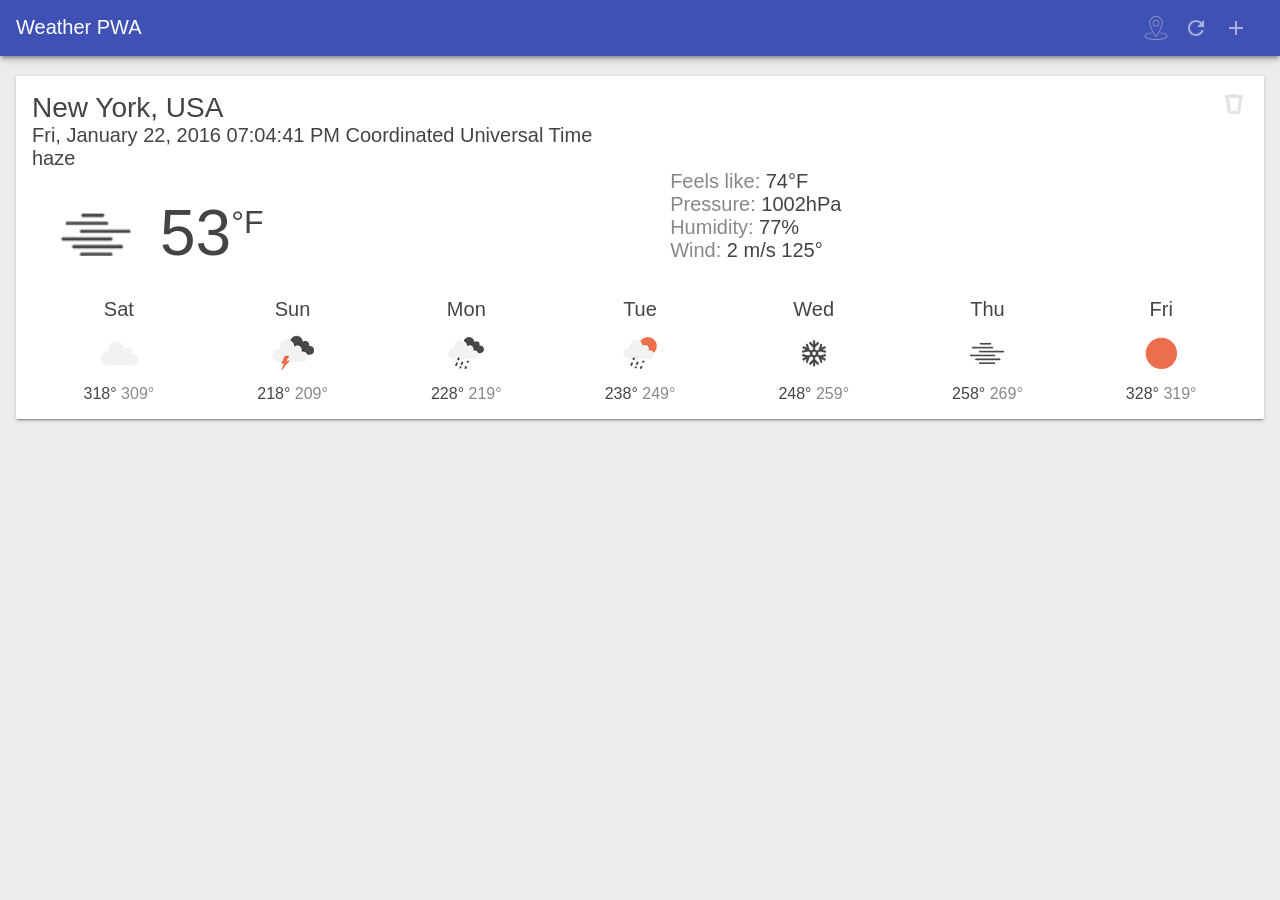
<file: index.html>
<!DOCTYPE html>
<html>
<head>
  <meta charset="utf-8">
  <meta http-equiv="X-UA-Compatible" content="IE=edge">
  <meta name="viewport" content="width=device-width, initial-scale=1.0">
  <title>Weather PWA</title>
  <link rel="stylesheet" type="text/css" href="/styles/inline.css">
  <link rel="manifest" href="/manifest.json">
  <!--<link rel="canonical" href="https://localhost:8080/">-->

  <meta name="description" content="A sample weather app">

  <!-- Add to home screen for Safari on iOS -->
  <meta name="apple-mobile-web-app-capable" content="yes">
  <meta name="apple-mobile-web-app-status-bar-style" content="black">
  <meta name="apple-mobile-web-app-title" content="Weather PWA">
  <link rel="apple-touch-icon" href="images/icons/icon-152x152.png">

  <meta name="msapplication-TileImage" content="images/icons/icon-144x144.png">
  <meta name="msapplication-TileColor" content="#2F3BA2">

  <meta name="theme-color" content="#2F3BA2" />

  <script src="/scripts/offline.min.js"></script>
  <link rel="stylesheet" href="/styles/offline-theme-default.css">
  <!-- <link rel="stylesheet" href="/styles/offline-language-english.css"> -->
  <link rel="stylesheet" href="/styles/offline-language-english-indicator.css">
</head>
<body>

  <header class="header">
    <h1 class="header__title">Weather PWA</h1>
    <button id="butCurrentLocation" class="headerButton" aria-label="CurrentLocation"></button>
    <!-- <button id="butNotifications" class="headerButton" aria-label="Notifications"></button> -->
    <button id="butRefresh" class="headerButton" aria-label="Refresh"></button>
    <button id="butAdd" class="headerButton" aria-label="Add"></button>
  </header>

  <main class="main">
    <div class="card cardTemplate weather-forecast" hidden>
      <div class="city-key" hidden></div>
      <div class="location"></div>
      <button id="butRemove" class="cardButton" aria-label="Remove"></button>
      <div class="date"></div>
      <div class="card-last-updated" hidden></div>
      <div class="description"></div>
      <div class="current">
        <div class="visual">
          <div class="icon"></div>
          <div class="temperature">
            <span class="value"></span><span class="scale">°F</span>
          </div>
        </div>
        <div class="description">
          <div class="feels-like">
            <span class="value"></span><span class="scale">°F</span>
          </div>
          <div class="pressure"></div>
          <div class="humidity"></div>
          <div class="wind">
            <span class="value"></span>
            <span class="scale">m/s</span>
            <span class="direction"></span>°
          </div>
        </div>
      </div>
      <div class="future">
        <div class="oneday">
          <div class="date"></div>
          <div class="icon"></div>
          <div class="temp-high">
            <span class="value"></span>°
          </div>
          <div class="temp-low">
            <span class="value"></span>°
          </div>
        </div>
        <div class="oneday">
          <div class="date"></div>
          <div class="icon"></div>
          <div class="temp-high">
            <span class="value"></span>°
          </div>
          <div class="temp-low">
            <span class="value"></span>°
          </div>
        </div>
        <div class="oneday">
          <div class="date"></div>
          <div class="icon"></div>
          <div class="temp-high">
            <span class="value"></span>°
          </div>
          <div class="temp-low">
            <span class="value"></span>°
          </div>
        </div>
        <div class="oneday">
          <div class="date"></div>
          <div class="icon"></div>
          <div class="temp-high">
            <span class="value"></span>°
          </div>
          <div class="temp-low">
            <span class="value"></span>°
          </div>
        </div>
        <div class="oneday">
          <div class="date"></div>
          <div class="icon"></div>
          <div class="temp-high">
            <span class="value"></span>°
          </div>
          <div class="temp-low">
            <span class="value"></span>°
          </div>
        </div>
        <div class="oneday">
          <div class="date"></div>
          <div class="icon"></div>
          <div class="temp-high">
            <span class="value"></span>°
          </div>
          <div class="temp-low">
            <span class="value"></span>°
          </div>
        </div>
        <div class="oneday">
          <div class="date"></div>
          <div class="icon"></div>
          <div class="temp-high">
            <span class="value"></span>°
          </div>
          <div class="temp-low">
            <span class="value"></span>°
          </div>
        </div>
      </div>
    </div>
  </main>

  <div class="dialog-container">
    <div class="dialog">
      <div class="dialog-title">Add new city</div>
      <div class="dialog-body">
        <select id="selectCityToAdd">
          <option value="28.6472799,76.8130727">Dehli, India</option>
          <option value="-5.7759362,106.1174957">Jakarta, Indonesia</option>
          <option value="51.5287718,-0.2416815">London, UK</option>
          <option value="48.8589507,2.2770202">Paris, France</option>
          <option value="-64.8251018,-63.496847">Port Lockroy, Antarctica</option>
          <option value="37.757815,-122.5076401">San Francisco, USA</option>
          <option value="-75.499901,43.000351">New York, USA</option>
          <option value="31.2243085,120.9162955">Shanghai, China</option>
          <option value="35.6735408,139.5703032">Tokyo, Japan</option>
          <!-- <option value="austin">Austin, TX</option>
          <option value="boston">Boston, MA</option>
          <option value="chicago">Chicago, IL</option>
          <option value="portland">Portland, OR</option>
          <option value="sanfrancisco">San Francisco, CA</option>
          <option value="seattle">Seattle, WA</option> -->
        </select>
      </div>
      <div class="dialog-buttons">
        <button id="butAddCity" class="button">Add</button>
        <button id="butAddCancel" class="button">Cancel</button>
      </div>
    </div>
  </div>

  <div class="loader">
    <svg viewBox="0 0 32 32" width="32" height="32">
      <circle id="spinner" cx="16" cy="16" r="14" fill="none"></circle>
    </svg>
  </div>

  <script src="/scripts/app.js" async></script>

</body>
</html>
</file>
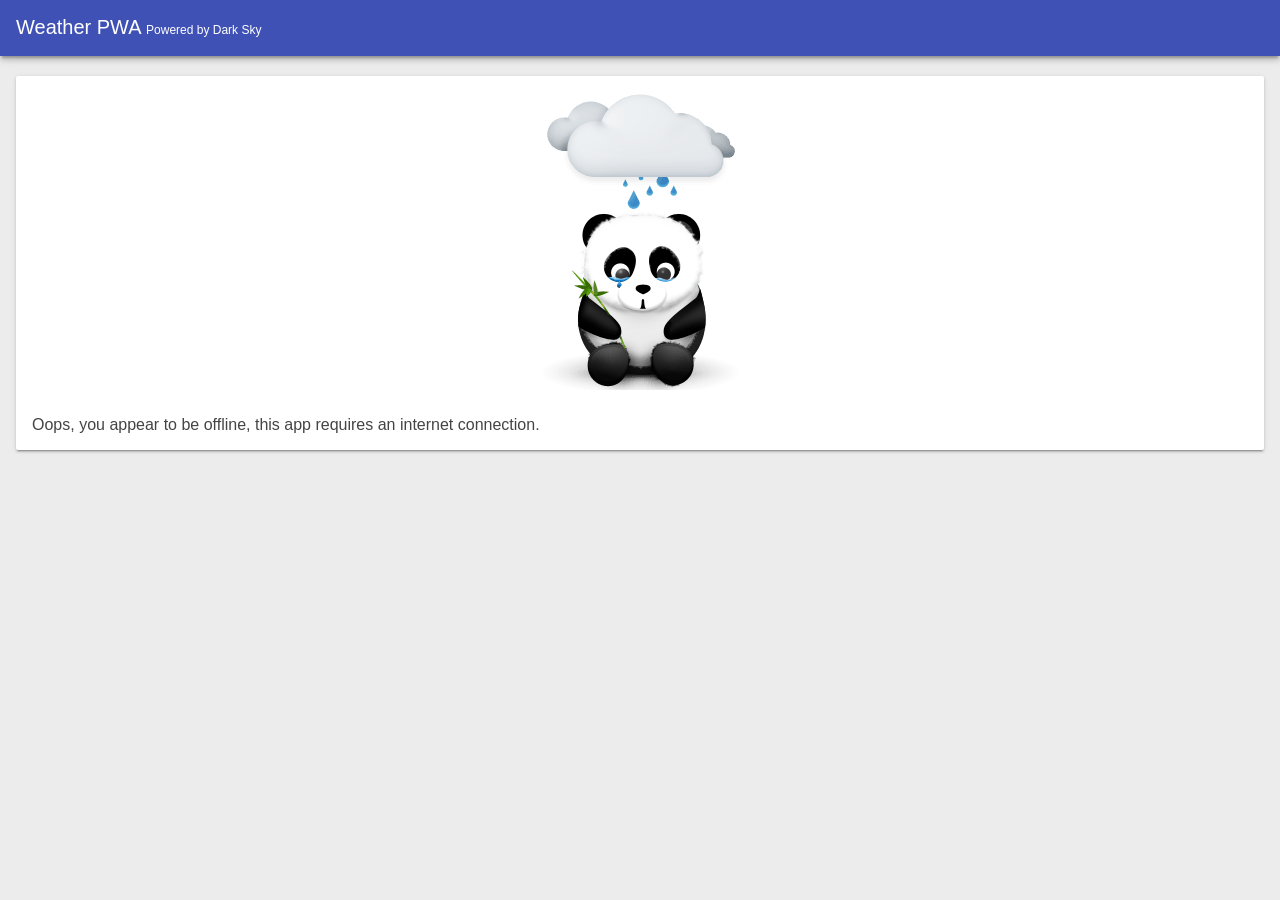
<file: offline.html>
<!--
 Your First PWA Codelab (https://g.co/codelabs/pwa)

 Copyright 2019 Google Inc.

 Licensed under the Apache License, Version 2.0 (the "License");
 you may not use this file except in compliance with the License.
 You may obtain a copy of the License at

      http://www.apache.org/licenses/LICENSE-2.0

 Unless required by applicable law or agreed to in writing, software
 distributed under the License is distributed on an "AS IS" BASIS,
 WITHOUT WARRANTIES OR CONDITIONS OF ANY KIND, either express or implied.
 See the License for the specific language governing permissions and
 limitations under the License.
-->

<!DOCTYPE html>
<html lang="en">
<head>
  <meta charset="utf-8">
  <meta http-equiv="X-UA-Compatible" content="IE=edge">
  <meta name="viewport" content="width=device-width, initial-scale=1.0">
  <title>Weather PWA</title>
  <meta name="codelab" content="your-first-pwa-v3">
  <link rel="manifest" href="/manifest.json">
  <meta name="theme-color" content="#2F3BA2" />
  <style>
    * {
      box-sizing: border-box;
    }

    html,
    body {
      color: #444;
      font-family: 'Helvetica', 'Verdana', sans-serif;
      -moz-osx-font-smoothing: grayscale;
      -webkit-font-smoothing: antialiased;
      height: 100%;
      margin: 0;
      padding: 0;
      width: 100%;
    }

    html {
      overflow: hidden;
    }

    body {
      align-content: stretch;
      align-items: stretch;
      background: #ececec;
      display: flex;
      flex-direction: column;
      flex-wrap: nowrap;
      justify-content: flex-start;
    }

    /**
    * Header
    */

    .header {
      align-content: center;
      align-items: stretch;
      background: #3f51b5;
      box-shadow:
        0 4px 5px 0 rgba(0, 0, 0, 0.14),
        0 2px 9px 1px rgba(0, 0, 0, 0.12),
        0 4px 2px -2px rgba(0, 0, 0, 0.2);
      color: #fff;
      display: flex;
      flex-direction: row;
      flex-wrap: nowrap;
      font-size: 20px;
      height: 56px;
      justify-content: flex-start;
      padding: 16px 16px 0 16px;
      position: fixed;
      transition: transform 0.233s cubic-bezier(0, 0, 0.21, 1) 0.1s;
      width: 100%;
      will-change: transform;
      z-index: 1000;
    }

    .header h1 {
      flex: 1;
      font-size: 20px;
      font-weight: 400;
      margin: 0;
    }

    .header .powered-by {
      color: white;
      font-size: 0.6em;
      text-decoration: none;
    }

    .main {
      flex: 1;
      overflow-x: hidden;
      overflow-y: auto;
      padding-top: 60px;
    }

    .weather-card {
      background: #fff;
      border-radius: 2px;
      box-shadow:
        0 2px 2px 0 rgba(0, 0, 0, 0.14),
        0 3px 1px -2px rgba(0, 0, 0, 0.2),
        0 1px 5px 0 rgba(0, 0, 0, 0.12);
      box-sizing: border-box;
      margin: 16px;
      padding: 16px;
      position: relative;
    }

    .offline-panda {
      display: block;
      margin-bottom: 1.5em;
      margin-left: auto;
      margin-right: auto;
    }
  </style>
</head>
<body>
  <header class="header">
    <h1>
      Weather PWA
      <a href="https://darksky.net/poweredby/" class="powered-by">
        Powered by Dark Sky
      </a>
    </h1>
  </header>
  <main class="main">
    <div class="weather-card">
      <img src="[data-uri]" alt="" class="offline-panda">
      <div>
        Oops, you appear to be offline, this app requires an internet
        connection.
      </div>
    </div>
  </main>
</body>
</html>
</file>
<file: styles/inline.css>
* {
  box-sizing: border-box; }

html, body {
  padding: 0;
  margin: 0;
  height: 100%;
  width: 100%;
  font-family: 'Helvetica', 'Verdana', sans-serif;
  font-weight: 400;
  font-display: optional;
  color: #444;
  -webkit-font-smoothing: antialiased;
  -moz-osx-font-smoothing: grayscale; }

html {
  overflow: hidden; }

body {
  display: -webkit-box;
  display: -webkit-flex;
  display: -ms-flexbox;
  display: flex;
  -webkit-box-orient: vertical;
  -webkit-box-direction: normal;
  -webkit-flex-direction: column;
      -ms-flex-direction: column;
          flex-direction: column;
  -webkit-flex-wrap: nowrap;
      -ms-flex-wrap: nowrap;
          flex-wrap: nowrap;
  -webkit-box-pack: start;
  -webkit-justify-content: flex-start;
      -ms-flex-pack: start;
          justify-content: flex-start;
  -webkit-box-align: stretch;
  -webkit-align-items: stretch;
      -ms-flex-align: stretch;
          align-items: stretch;
  -webkit-align-content: stretch;
      -ms-flex-line-pack: stretch;
          align-content: stretch;
  background: #ececec; }

.header {
  width: 100%;
  height: 56px;
  color: #FFF;
  background: #3F51B5;
  position: fixed;
  font-size: 20px;
  box-shadow: 0 4px 5px 0 rgba(0, 0, 0, 0.14), 0 2px 9px 1px rgba(0, 0, 0, 0.12), 0 4px 2px -2px rgba(0, 0, 0, 0.2);
  padding: 16px 16px 0 16px;
  will-change: transform;
  display: -webkit-box;
  display: -webkit-flex;
  display: -ms-flexbox;
  display: flex;
  -webkit-box-orient: horizontal;
  -webkit-box-direction: normal;
  -webkit-flex-direction: row;
      -ms-flex-direction: row;
          flex-direction: row;
  -webkit-flex-wrap: nowrap;
      -ms-flex-wrap: nowrap;
          flex-wrap: nowrap;
  -webkit-box-pack: start;
  -webkit-justify-content: flex-start;
      -ms-flex-pack: start;
          justify-content: flex-start;
  -webkit-box-align: stretch;
  -webkit-align-items: stretch;
      -ms-flex-align: stretch;
          align-items: stretch;
  -webkit-align-content: center;
      -ms-flex-line-pack: center;
          align-content: center;
  -webkit-transition: -webkit-transform 0.233s cubic-bezier(0, 0, 0.21, 1) 0.1s;
  transition: -webkit-transform 0.233s cubic-bezier(0, 0, 0.21, 1) 0.1s;
  transition: transform 0.233s cubic-bezier(0, 0, 0.21, 1) 0.1s;
  transition: transform 0.233s cubic-bezier(0, 0, 0.21, 1) 0.1s, -webkit-transform 0.233s cubic-bezier(0, 0, 0.21, 1) 0.1s;
  z-index: 1000; }
  .header .headerButton {
    width: 24px;
    height: 24px;
    margin-right: 16px;
    text-indent: -30000px;
    overflow: hidden;
    opacity: 0.54;
    -webkit-transition: opacity 0.333s cubic-bezier(0, 0, 0.21, 1);
    transition: opacity 0.333s cubic-bezier(0, 0, 0.21, 1);
    border: none;
    outline: none;
    cursor: pointer; }

  .header #butCurrentLocation {
    background: url(/images/ic_place-marker_24px.svg) center center no-repeat;
    background-size: contain;
   }
 
  .header #butNotifications {
      background: url(/images/ic_notifications_white_24px.svg) center center no-repeat; }
  .header #butRefresh {
    background: url(/images/ic_refresh_white_24px.svg) center center no-repeat; }
  .header #butAdd {
    background: url(/images/ic_add_white_24px.svg) center center no-repeat; }

  .weather-forecast .cardButton {
      width: 24px;
      height: 24px;
      margin-right: 2px;
      margin-top: 0px;
      text-indent: -30000px;
      overflow: hidden;
      opacity: 0.54;
      -webkit-transition: opacity 0.333s cubic-bezier(0, 0, 0.21, 1);
      transition: opacity 0.333s cubic-bezier(0, 0, 0.21, 1);
      border: none;
      outline: none;
      cursor: pointer; 
      float: right;
    }

  .weather-forecast #butRemove {
    background: url(/images/ic-remove-24.svg) center center no-repeat;
    background-size: contain;
  }

.header__title {
  font-weight: 400;
  font-size: 20px;
  margin: 0;
  -webkit-box-flex: 1;
  -webkit-flex: 1;
      -ms-flex: 1;
          flex: 1; }

.loader {
  left: 50%;
  top: 50%;
  position: fixed;
  -webkit-transform: translate(-50%, -50%);
          transform: translate(-50%, -50%); }
  .loader #spinner {
    box-sizing: border-box;
    stroke: #673AB7;
    stroke-width: 3px;
    -webkit-transform-origin: 50%;
            transform-origin: 50%;
    -webkit-animation: line 1.6s cubic-bezier(0.4, 0, 0.2, 1) infinite, rotate 1.6s linear infinite;
            animation: line 1.6s cubic-bezier(0.4, 0, 0.2, 1) infinite, rotate 1.6s linear infinite; }

@-webkit-keyframes rotate {
  from {
    -webkit-transform: rotate(0);
            transform: rotate(0); }
  to {
    -webkit-transform: rotate(450deg);
            transform: rotate(450deg); } }

@keyframes rotate {
  from {
    -webkit-transform: rotate(0);
            transform: rotate(0); }
  to {
    -webkit-transform: rotate(450deg);
            transform: rotate(450deg); } }

@-webkit-keyframes line {
  0% {
    stroke-dasharray: 2, 85.964;
    -webkit-transform: rotate(0);
            transform: rotate(0); }
  50% {
    stroke-dasharray: 65.973, 21.9911;
    stroke-dashoffset: 0; }
  100% {
    stroke-dasharray: 2, 85.964;
    stroke-dashoffset: -65.973;
    -webkit-transform: rotate(90deg);
            transform: rotate(90deg); } }

@keyframes line {
  0% {
    stroke-dasharray: 2, 85.964;
    -webkit-transform: rotate(0);
            transform: rotate(0); }
  50% {
    stroke-dasharray: 65.973, 21.9911;
    stroke-dashoffset: 0; }
  100% {
    stroke-dasharray: 2, 85.964;
    stroke-dashoffset: -65.973;
    -webkit-transform: rotate(90deg);
            transform: rotate(90deg); } }

.main {
  padding-top: 60px;
  -webkit-box-flex: 1;
  -webkit-flex: 1;
      -ms-flex: 1;
          flex: 1;
  overflow-x: hidden;
  overflow-y: auto;
  -webkit-overflow-scrolling: touch; }

.dialog-container {
  background: rgba(0, 0, 0, 0.57);
  position: fixed;
  left: 0;
  top: 0;
  width: 100%;
  height: 100%;
  opacity: 0;
  pointer-events: none;
  will-change: opacity;
  -webkit-transition: opacity 0.333s cubic-bezier(0, 0, 0.21, 1);
  transition: opacity 0.333s cubic-bezier(0, 0, 0.21, 1); }

.dialog-container--visible {
  opacity: 1;
  pointer-events: auto; }

.dialog {
  background: #FFF;
  border-radius: 2px;
  box-shadow: 0 0 14px rgba(0, 0, 0, 0.24), 0 14px 28px rgba(0, 0, 0, 0.48);
  min-width: 280px;
  position: absolute;
  left: 50%;
  top: 50%;
  -webkit-transform: translate(-50%, -50%) translateY(30px);
          transform: translate(-50%, -50%) translateY(30px);
  -webkit-transition: -webkit-transform 0.333s cubic-bezier(0, 0, 0.21, 1) 0.05s;
  transition: -webkit-transform 0.333s cubic-bezier(0, 0, 0.21, 1) 0.05s;
  transition: transform 0.333s cubic-bezier(0, 0, 0.21, 1) 0.05s;
  transition: transform 0.333s cubic-bezier(0, 0, 0.21, 1) 0.05s, -webkit-transform 0.333s cubic-bezier(0, 0, 0.21, 1) 0.05s; }

.dialog > div {
  padding-left: 24px;
  padding-right: 24px; }

.dialog-title {
  padding-top: 20px;
  font-size: 1.25em; }

.dialog-body {
  padding-top: 20px;
  padding-bottom: 24px; }
  .dialog-body select {
    width: 100%;
    font-size: 2em; }

.dialog-buttons {
  padding: 8px !important;
  float: right; }

.card {
  padding: 16px;
  position: relative;
  box-sizing: border-box;
  background: #fff;
  border-radius: 2px;
  margin: 16px;
  box-shadow: 0 2px 2px 0 rgba(0, 0, 0, 0.14), 0 3px 1px -2px rgba(0, 0, 0, 0.2), 0 1px 5px 0 rgba(0, 0, 0, 0.12); }

.weather-forecast .location {
  font-size: 1.75em; 
  display: inline;
}

.weather-forecast .date, .weather-forecast .description {
  font-size: 1.25em; }

  .weather-forecast .card-last-updated{
    visibility: hidden;
  }

.weather-forecast .current {
  display: -webkit-box;
  display: -webkit-flex;
  display: -ms-flexbox;
  display: flex; }
  .weather-forecast .current .icon {
    width: 128px;
    height: 128px; }
  .weather-forecast .current .visual {
    display: -webkit-box;
    display: -webkit-flex;
    display: -ms-flexbox;
    display: flex;
    font-size: 4em; }
    .weather-forecast .current .visual .scale {
      font-size: 0.5em;
      vertical-align: super; }
  .weather-forecast .current .visual, .weather-forecast .current .description {
    -webkit-box-flex: 1;
    -webkit-flex-grow: 1;
        -ms-flex-positive: 1;
            flex-grow: 1; }
  .weather-forecast .current .feels-like:before {
    content: "Feels like: ";
    color: #888; }
  .weather-forecast .current .wind:before {
    content: "Wind: ";
    color: #888; }
  .weather-forecast .current .pressure:before {
    content: "Pressure: ";
    color: #888; }
  .weather-forecast .current .humidity:before {
    content: "Humidity: ";
    color: #888; }
  .weather-forecast .current .pollen:before {
    content: "Pollen Count: ";
    color: #888; }
  .weather-forecast .current .pcount:before {
    content: "Pollen ";
    color: #888; }

.weather-forecast .future {
  display: -webkit-box;
  display: -webkit-flex;
  display: -ms-flexbox;
  display: flex; }
  .weather-forecast .future .oneday {
    -webkit-box-flex: 1;
    -webkit-flex-grow: 1;
        -ms-flex-positive: 1;
            flex-grow: 1;
    text-align: center; }
    .weather-forecast .future .oneday .icon {
      width: 64px;
      height: 64px;
      margin-left: auto;
      margin-right: auto; }
    .weather-forecast .future .oneday .temp-high, .weather-forecast .future .oneday .temp-low {
      display: inline-block; }
    .weather-forecast .future .oneday .temp-low {
      color: #888; }

.weather-forecast .temperature {
  position: relative;;
  top: 20%; }

.weather-forecast .icon {
  background-repeat: no-repeat;
  background-size: contain; }
  .weather-forecast .icon.clear-day {
    background-image: url("/images/clear.png"); }
  .weather-forecast .icon.clear-night {
    background-image: url("/images/clear.png"); }
  .weather-forecast .icon.rain {
    background-image: url("/images/rain.png"); }
  .weather-forecast .icon.snow {
    background-image: url("/images/snow.png"); }
  .weather-forecast .icon.sleet {
    background-image: url("/images/sleet.png"); }
  .weather-forecast .icon.wind {
    background-image: url("/images/wind.png"); }
  .weather-forecast .icon.fog {
    background-image: url("/images/fog.png"); }
  .weather-forecast .icon.cloudy {
    background-image: url("/images/cloudy.png"); }
  .weather-forecast .icon.partly-cloudy-day {
    background-image: url("/images/partly-cloudy.png"); }
  .weather-forecast .icon.partly-cloudy-night {
    background-image: url("/images/partly-cloudy.png"); }
  .weather-forecast .icon.thunderstorms {
    background-image: url("/images/thunderstorms.png"); }

  .weather-forecast .icon.i01n {
    background-image: url("/images/01n@2x.png"); }
  .weather-forecast .icon.i02n {
    background-image: url("/images/02n@2x.png"); }
  .weather-forecast .icon.i03n {
    background-image: url("/images/03n@2x.png"); }
  .weather-forecast .icon.i04n {
    background-image: url("/images/04n@2x.png"); }
  .weather-forecast .icon.i09n {
    background-image: url("/images/09n@2x.png"); }
  .weather-forecast .icon.i10n {
    background-image: url("/images/10n@2x.png"); }
  .weather-forecast .icon.i11n {
    background-image: url("/images/11n@2x.png"); }
  .weather-forecast .icon.i13n {
    background-image: url("/images/13n@2x.png"); }
  .weather-forecast .icon.i50n {
    background-image: url("/images/50n@2x.png"); }

  .weather-forecast .icon.i01d {
    background-image: url("/images/01d@2x.png"); }
  .weather-forecast .icon.i02d {
    background-image: url("/images/02d@2x.png"); }
  .weather-forecast .icon.i03d {
    background-image: url("/images/03d@2x.png"); }
  .weather-forecast .icon.i04d {
    background-image: url("/images/04d@2x.png"); }
  .weather-forecast .icon.i09d {
    background-image: url("/images/09d@2x.png"); }
  .weather-forecast .icon.i10d {
    background-image: url("/images/10d@2x.png"); }
  .weather-forecast .icon.i11d {
    background-image: url("/images/11d@2x.png"); }
  .weather-forecast .icon.i13d {
    background-image: url("/images/13d@2x.png"); }
  .weather-forecast .icon.i50d {
    background-image: url("/images/50d@2x.png"); }

@media (max-width: 450px) {
  .weather-forecast .date, .weather-forecast .description {
    font-size: 0.9em; }
  .weather-forecast .current .icon {
    width: 96px;
    height: 96px; }
  .weather-forecast .current .visual {
    font-size: 3em; }
  .weather-forecast .future .oneday .icon {
    width: 32px;
    height: 32px; } }

.mdl-button {
  background: transparent;
  border: none;
  border-radius: 2px;
  color: black;
  position: relative;
  height: 36px;
  margin: 0;
  min-width: 64px;
  padding: 0 16px;
  display: inline-block;
  font-family: "Roboto", "Helvetica", "Arial", sans-serif;
  font-size: 14px;
  font-weight: 500;
  text-transform: uppercase;
  line-height: 1;
  letter-spacing: 0;
  overflow: hidden;
  will-change: box-shadow;
  -webkit-transition: box-shadow 0.2s cubic-bezier(0.4, 0, 1, 1), background-color 0.2s cubic-bezier(0.4, 0, 0.2, 1), color 0.2s cubic-bezier(0.4, 0, 0.2, 1);
  transition: box-shadow 0.2s cubic-bezier(0.4, 0, 1, 1), background-color 0.2s cubic-bezier(0.4, 0, 0.2, 1), color 0.2s cubic-bezier(0.4, 0, 0.2, 1);
  outline: none;
  cursor: pointer;
  text-decoration: none;
  text-align: center;
  line-height: 36px;
  vertical-align: middle; }
  .mdl-button::-moz-focus-inner {
    border: 0; }
  .mdl-button:hover {
    background-color: rgba(158, 158, 158, 0.2); }
  .mdl-button:focus:not(:active) {
    background-color: rgba(0, 0, 0, 0.12); }
  .mdl-button:active {
    background-color: rgba(158, 158, 158, 0.4); }
  .mdl-button.mdl-button--colored {
    color: #3f51b5; }
    .mdl-button.mdl-button--colored:focus:not(:active) {
      background-color: rgba(0, 0, 0, 0.12); }

.mdl-button--primary.mdl-button--primary {
  color: #3f51b5; }
  .mdl-button--primary.mdl-button--primary .mdl-ripple {
    background: white; }
  .mdl-button--primary.mdl-button--primary.mdl-button--raised, .mdl-button--primary.mdl-button--primary.mdl-button--fab {
    color: white;
    background-color: #3f51b5; }
</file>
<file: styles/offline-theme-default.css>
/* line 4, ../sass/_offline-theme-base.sass */
.offline-ui, .offline-ui *, .offline-ui:before, .offline-ui:after, .offline-ui *:before, .offline-ui *:after {
  -webkit-box-sizing: border-box;
  -moz-box-sizing: border-box;
  box-sizing: border-box;
}

/* line 7, ../sass/_offline-theme-base.sass */
.offline-ui {
  display: none;
  position: fixed;
  background: white;
  z-index: 2000;
  margin: auto;
  top: 0;
  left: 0;
  right: 0;
}
/* line 17, ../sass/_offline-theme-base.sass */
.offline-ui .offline-ui-content:before {
  display: inline;
}
/* line 20, ../sass/_offline-theme-base.sass */
.offline-ui .offline-ui-retry {
  -webkit-user-select: none;
  -moz-user-select: none;
  user-select: none;
  display: none;
}
/* line 24, ../sass/_offline-theme-base.sass */
.offline-ui .offline-ui-retry:before {
  display: inline;
}
/* line 29, ../sass/_offline-theme-base.sass */
.offline-ui.offline-ui-up.offline-ui-up-5s {
  display: block;
}
/* line 32, ../sass/_offline-theme-base.sass */
.offline-ui.offline-ui-down {
  display: block;
}
/* line 37, ../sass/_offline-theme-base.sass */
.offline-ui.offline-ui-down.offline-ui-waiting .offline-ui-retry {
  display: block;
}
/* line 42, ../sass/_offline-theme-base.sass */
.offline-ui.offline-ui-down.offline-ui-reconnect-failed-2s.offline-ui-waiting .offline-ui-retry {
  display: none;
}

@-webkit-keyframes offline-fadein {
  /* line 6, ../sass/_keyframes.sass */
  0% {
    opacity: 0;
  }

  /* line 8, ../sass/_keyframes.sass */
  100% {
    opacity: 1;
  }
}

@-moz-keyframes offline-fadein {
  /* line 6, ../sass/_keyframes.sass */
  0% {
    opacity: 0;
  }

  /* line 8, ../sass/_keyframes.sass */
  100% {
    opacity: 1;
  }
}

@-ms-keyframes offline-fadein {
  /* line 6, ../sass/_keyframes.sass */
  0% {
    opacity: 0;
  }

  /* line 8, ../sass/_keyframes.sass */
  100% {
    opacity: 1;
  }
}

@-o-keyframes offline-fadein {
  /* line 6, ../sass/_keyframes.sass */
  0% {
    opacity: 0;
  }

  /* line 8, ../sass/_keyframes.sass */
  100% {
    opacity: 1;
  }
}

@keyframes offline-fadein {
  /* line 6, ../sass/_keyframes.sass */
  0% {
    opacity: 0;
  }

  /* line 8, ../sass/_keyframes.sass */
  100% {
    opacity: 1;
  }
}

@-webkit-keyframes offline-fadeout-and-hide {
  /* line 20, ../sass/_keyframes.sass */
  0% {
    opacity: 1;
    display: block;
  }

  /* line 23, ../sass/_keyframes.sass */
  99% {
    opacity: 0;
    display: block;
  }

  /* line 26, ../sass/_keyframes.sass */
  100% {
    opacity: 0;
    display: none;
  }
}

@-moz-keyframes offline-fadeout-and-hide {
  /* line 20, ../sass/_keyframes.sass */
  0% {
    opacity: 1;
    display: block;
  }

  /* line 23, ../sass/_keyframes.sass */
  99% {
    opacity: 0;
    display: block;
  }

  /* line 26, ../sass/_keyframes.sass */
  100% {
    opacity: 0;
    display: none;
  }
}

@-ms-keyframes offline-fadeout-and-hide {
  /* line 20, ../sass/_keyframes.sass */
  0% {
    opacity: 1;
    display: block;
  }

  /* line 23, ../sass/_keyframes.sass */
  99% {
    opacity: 0;
    display: block;
  }

  /* line 26, ../sass/_keyframes.sass */
  100% {
    opacity: 0;
    display: none;
  }
}

@-o-keyframes offline-fadeout-and-hide {
  /* line 20, ../sass/_keyframes.sass */
  0% {
    opacity: 1;
    display: block;
  }

  /* line 23, ../sass/_keyframes.sass */
  99% {
    opacity: 0;
    display: block;
  }

  /* line 26, ../sass/_keyframes.sass */
  100% {
    opacity: 0;
    display: none;
  }
}

@keyframes offline-fadeout-and-hide {
  /* line 20, ../sass/_keyframes.sass */
  0% {
    opacity: 1;
    display: block;
  }

  /* line 23, ../sass/_keyframes.sass */
  99% {
    opacity: 0;
    display: block;
  }

  /* line 26, ../sass/_keyframes.sass */
  100% {
    opacity: 0;
    display: none;
  }
}

@-webkit-keyframes offline-rotation {
  /* line 64, ../sass/_keyframes.sass */
  0% {
    transform: rotate(0deg);
    -webkit-transform: rotate(0deg);
    -moz-transform: rotate(0deg);
    -ms-transform: rotate(0deg);
    -o-transform: rotate(0deg);
  }

  /* line 66, ../sass/_keyframes.sass */
  100% {
    transform: rotate(359deg);
    -webkit-transform: rotate(359deg);
    -moz-transform: rotate(359deg);
    -ms-transform: rotate(359deg);
    -o-transform: rotate(359deg);
  }
}

@-moz-keyframes offline-rotation {
  /* line 64, ../sass/_keyframes.sass */
  0% {
    transform: rotate(0deg);
    -webkit-transform: rotate(0deg);
    -moz-transform: rotate(0deg);
    -ms-transform: rotate(0deg);
    -o-transform: rotate(0deg);
  }

  /* line 66, ../sass/_keyframes.sass */
  100% {
    transform: rotate(359deg);
    -webkit-transform: rotate(359deg);
    -moz-transform: rotate(359deg);
    -ms-transform: rotate(359deg);
    -o-transform: rotate(359deg);
  }
}

@-ms-keyframes offline-rotation {
  /* line 64, ../sass/_keyframes.sass */
  0% {
    transform: rotate(0deg);
    -webkit-transform: rotate(0deg);
    -moz-transform: rotate(0deg);
    -ms-transform: rotate(0deg);
    -o-transform: rotate(0deg);
  }

  /* line 66, ../sass/_keyframes.sass */
  100% {
    transform: rotate(359deg);
    -webkit-transform: rotate(359deg);
    -moz-transform: rotate(359deg);
    -ms-transform: rotate(359deg);
    -o-transform: rotate(359deg);
  }
}

@-o-keyframes offline-rotation {
  /* line 64, ../sass/_keyframes.sass */
  0% {
    transform: rotate(0deg);
    -webkit-transform: rotate(0deg);
    -moz-transform: rotate(0deg);
    -ms-transform: rotate(0deg);
    -o-transform: rotate(0deg);
  }

  /* line 66, ../sass/_keyframes.sass */
  100% {
    transform: rotate(359deg);
    -webkit-transform: rotate(359deg);
    -moz-transform: rotate(359deg);
    -ms-transform: rotate(359deg);
    -o-transform: rotate(359deg);
  }
}

@keyframes offline-rotation {
  /* line 64, ../sass/_keyframes.sass */
  0% {
    transform: rotate(0deg);
    -webkit-transform: rotate(0deg);
    -moz-transform: rotate(0deg);
    -ms-transform: rotate(0deg);
    -o-transform: rotate(0deg);
  }

  /* line 66, ../sass/_keyframes.sass */
  100% {
    transform: rotate(359deg);
    -webkit-transform: rotate(359deg);
    -moz-transform: rotate(359deg);
    -ms-transform: rotate(359deg);
    -o-transform: rotate(359deg);
  }
}

/* line 21, ../sass/offline-theme-default.sass */
.offline-ui {
  -webkit-border-radius: 4px;
  -moz-border-radius: 4px;
  -ms-border-radius: 4px;
  -o-border-radius: 4px;
  border-radius: 4px;
  font-family: "Helvetica Neue", sans-serif;
  padding: 1em;
  top: 1em;
  width: 38em;
  max-width: 100%;
  overflow: hidden;
}
@media (max-width: 38em) {
  /* line 21, ../sass/offline-theme-default.sass */
  .offline-ui {
    -webkit-border-radius: 0;
    -moz-border-radius: 0;
    -ms-border-radius: 0;
    -o-border-radius: 0;
    border-radius: 0;
    top: 0;
  }
}
/* line 34, ../sass/offline-theme-default.sass */
.offline-ui .offline-ui-content:before {
  line-height: 1.25em;
}
/* line 37, ../sass/offline-theme-default.sass */
.offline-ui .offline-ui-retry {
  position: absolute;
  right: 3em;
  top: 0;
  bottom: 0;
  background: rgba(0, 0, 0, 0.1);
  text-decoration: none;
  color: inherit;
  line-height: 3.5em;
  height: 3.5em;
  margin: auto;
  padding: 0 1em;
}
/* line 50, ../sass/offline-theme-default.sass */
.offline-ui.offline-ui-up {
  -webkit-animation: offline-fadeout-and-hide forwards 0.5s 2s;
  -moz-animation: offline-fadeout-and-hide forwards 0.5s 2s;
  -ms-animation: offline-fadeout-and-hide forwards 0.5s 2s;
  -o-animation: offline-fadeout-and-hide forwards 0.5s 2s;
  animation: offline-fadeout-and-hide forwards 0.5s 2s;
  -webkit-backface-visibility: hidden;
  background: #d6e9c6;
  color: #468847;
}
/* line 55, ../sass/offline-theme-default.sass */
.offline-ui.offline-ui-down {
  -webkit-animation: offline-fadein 0.5s;
  -moz-animation: offline-fadein 0.5s;
  -ms-animation: offline-fadein 0.5s;
  -o-animation: offline-fadein 0.5s;
  animation: offline-fadein 0.5s;
  -webkit-backface-visibility: hidden;
  background: #ec8787;
  color: #551313;
}
/* line 60, ../sass/offline-theme-default.sass */
.offline-ui.offline-ui-down.offline-ui-connecting, .offline-ui.offline-ui-down.offline-ui-waiting {
  background: #f8ecad;
  color: #7c6d1f;
  padding-right: 3em;
}
/* line 65, ../sass/offline-theme-default.sass */
.offline-ui.offline-ui-down.offline-ui-connecting:after, .offline-ui.offline-ui-down.offline-ui-waiting:after {
  -webkit-animation: offline-rotation 0.7s linear infinite;
  -moz-animation: offline-rotation 0.7s linear infinite;
  -ms-animation: offline-rotation 0.7s linear infinite;
  -o-animation: offline-rotation 0.7s linear infinite;
  animation: offline-rotation 0.7s linear infinite;
  -webkit-backface-visibility: hidden;
  -webkit-border-radius: 50%;
  -moz-border-radius: 50%;
  -ms-border-radius: 50%;
  -o-border-radius: 50%;
  border-radius: 50%;
  content: " ";
  display: block;
  position: absolute;
  right: 1em;
  top: 0;
  bottom: 0;
  margin: auto;
  height: 1em;
  width: 1em;
  border: 2px solid rgba(0, 0, 0, 0);
  border-top-color: #7c6d1f;
  border-left-color: #7c6d1f;
  opacity: 0.7;
}
/* line 82, ../sass/offline-theme-default.sass */
.offline-ui.offline-ui-down.offline-ui-waiting {
  padding-right: 11em;
}
/* line 85, ../sass/offline-theme-default.sass */
.offline-ui.offline-ui-down.offline-ui-waiting.offline-ui-reconnect-failed-2s {
  padding-right: 0;
}
</file>
<file: styles/offline-language-english.css>
/* line 6, ../sass/_content.sass */
.offline-ui .offline-ui-retry:before {
  content: "Reconnect";
}
/* line 11, ../sass/_content.sass */
.offline-ui.offline-ui-up .offline-ui-content:before {
  content: "Your computer is connected to the internet.";
}
@media (max-width: 1024px) {
  /* line 11, ../sass/_content.sass */
  .offline-ui.offline-ui-up .offline-ui-content:before {
    content: "Your device is connected to the internet.";
  }
}
@media (max-width: 568px) {
  /* line 11, ../sass/_content.sass */
  .offline-ui.offline-ui-up .offline-ui-content:before {
    content: "Your device is connected.";
  }
}
/* line 22, ../sass/_content.sass */
.offline-ui.offline-ui-down .offline-ui-content:before {
  content: "Your computer lost its internet connection.";
}
@media (max-width: 1024px) {
  /* line 22, ../sass/_content.sass */
  .offline-ui.offline-ui-down .offline-ui-content:before {
    content: "Your device lost its internet connection.";
  }
}
@media (max-width: 568px) {
  /* line 22, ../sass/_content.sass */
  .offline-ui.offline-ui-down .offline-ui-content:before {
    content: "Your device isn't connected.";
  }
}
/* line 33, ../sass/_content.sass */
.offline-ui.offline-ui-down.offline-ui-connecting .offline-ui-content:before, .offline-ui.offline-ui-down.offline-ui-connecting-2s .offline-ui-content:before {
  content: "Attempting to reconnect...";
}
/* line 42, ../sass/_content.sass */
.offline-ui.offline-ui-down.offline-ui-waiting .offline-ui-content[data-retry-in-unit="second"]:before {
  content: "Connection lost. Reconnecting in " attr(data-retry-in-value) " seconds...";
}
@media (max-width: 568px) {
  /* line 42, ../sass/_content.sass */
  .offline-ui.offline-ui-down.offline-ui-waiting .offline-ui-content[data-retry-in-unit="second"]:before {
    content: "Reconnecting in " attr(data-retry-in-value) "s...";
  }
}
/* line 50, ../sass/_content.sass */
.offline-ui.offline-ui-down.offline-ui-waiting .offline-ui-content[data-retry-in-unit="second"][data-retry-in-value="1"]:before {
  content: "Connection lost. Reconnecting in " attr(data-retry-in-value) " second...";
}
@media (max-width: 568px) {
  /* line 50, ../sass/_content.sass */
  .offline-ui.offline-ui-down.offline-ui-waiting .offline-ui-content[data-retry-in-unit="second"][data-retry-in-value="1"]:before {
    content: "Reconnecting in " attr(data-retry-in-value) "s...";
  }
}
/* line 58, ../sass/_content.sass */
.offline-ui.offline-ui-down.offline-ui-waiting .offline-ui-content[data-retry-in-unit="minute"]:before {
  content: "Connection lost. Reconnecting in " attr(data-retry-in-value) " minutes...";
}
@media (max-width: 568px) {
  /* line 58, ../sass/_content.sass */
  .offline-ui.offline-ui-down.offline-ui-waiting .offline-ui-content[data-retry-in-unit="minute"]:before {
    content: "Reconnecting in " attr(data-retry-in-value) "m...";
  }
}
/* line 66, ../sass/_content.sass */
.offline-ui.offline-ui-down.offline-ui-waiting .offline-ui-content[data-retry-in-unit="minute"][data-retry-in-value="1"]:before {
  content: "Connection lost. Reconnecting in " attr(data-retry-in-value) " minute...";
}
@media (max-width: 568px) {
  /* line 66, ../sass/_content.sass */
  .offline-ui.offline-ui-down.offline-ui-waiting .offline-ui-content[data-retry-in-unit="minute"][data-retry-in-value="1"]:before {
    content: "Reconnecting in " attr(data-retry-in-value) "m...";
  }
}
/* line 74, ../sass/_content.sass */
.offline-ui.offline-ui-down.offline-ui-waiting .offline-ui-content[data-retry-in-unit="hour"]:before {
  content: "Connection lost. Reconnecting in " attr(data-retry-in-value) " hours...";
}
@media (max-width: 568px) {
  /* line 74, ../sass/_content.sass */
  .offline-ui.offline-ui-down.offline-ui-waiting .offline-ui-content[data-retry-in-unit="hour"]:before {
    content: "Reconnecting in " attr(data-retry-in-value) "h...";
  }
}
/* line 82, ../sass/_content.sass */
.offline-ui.offline-ui-down.offline-ui-waiting .offline-ui-content[data-retry-in-unit="hour"][data-retry-in-value="1"]:before {
  content: "Connection lost. Reconnecting in " attr(data-retry-in-value) " hour...";
}
@media (max-width: 568px) {
  /* line 82, ../sass/_content.sass */
  .offline-ui.offline-ui-down.offline-ui-waiting .offline-ui-content[data-retry-in-unit="hour"][data-retry-in-value="1"]:before {
    content: "Reconnecting in " attr(data-retry-in-value) "h...";
  }
}
/* line 90, ../sass/_content.sass */
.offline-ui.offline-ui-down.offline-ui-reconnect-failed-2s.offline-ui-waiting .offline-ui-retry {
  display: none;
}
/* line 93, ../sass/_content.sass */
.offline-ui.offline-ui-down.offline-ui-reconnect-failed-2s .offline-ui-content:before {
  content: "Connection attempt failed.";
}
</file>
<file: styles/offline-language-english-indicator.css>
/* line 5, ../sass/offline-language-english-indicator.sass */
.offline-ui.offline-ui-up .offline-ui-content:before {
  content: "Online";
}
/* line 10, ../sass/offline-language-english-indicator.sass */
.offline-ui.offline-ui-down .offline-ui-content:before {
  content: "Offline";
}
</file>
